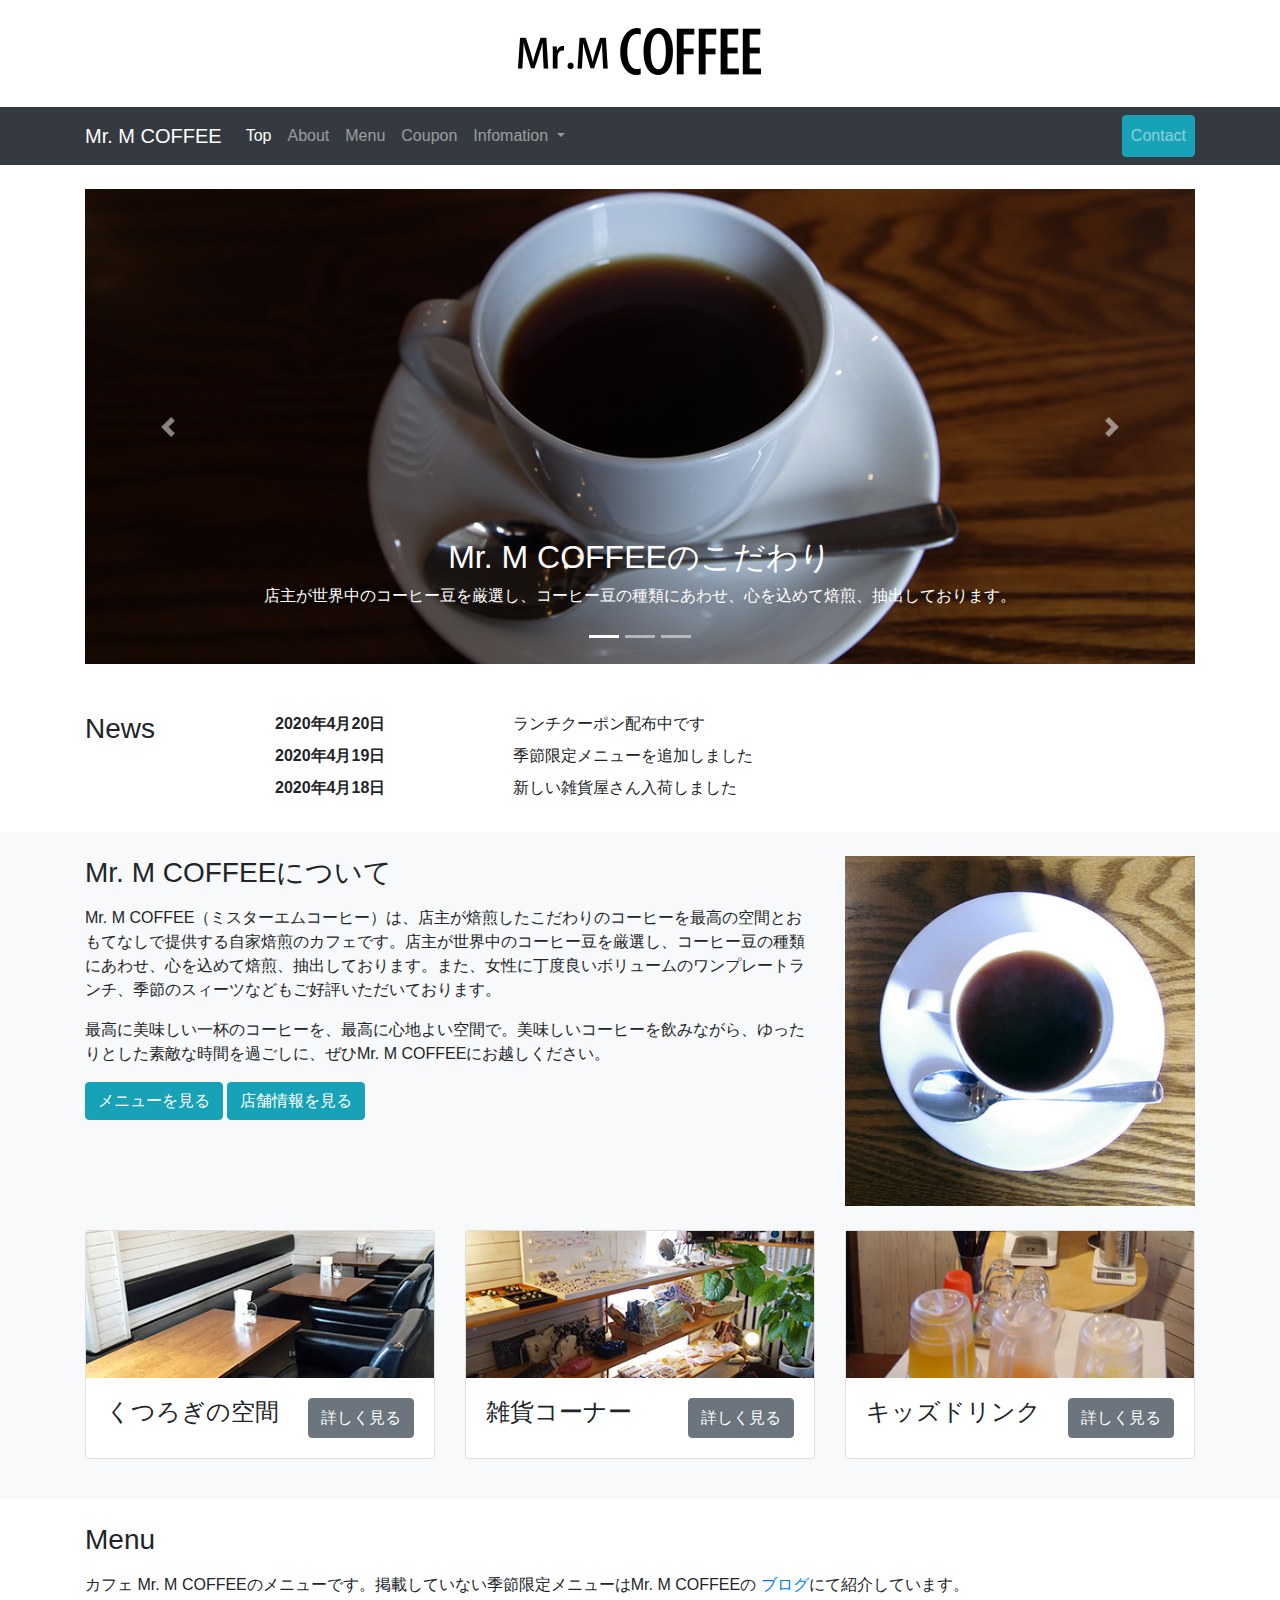
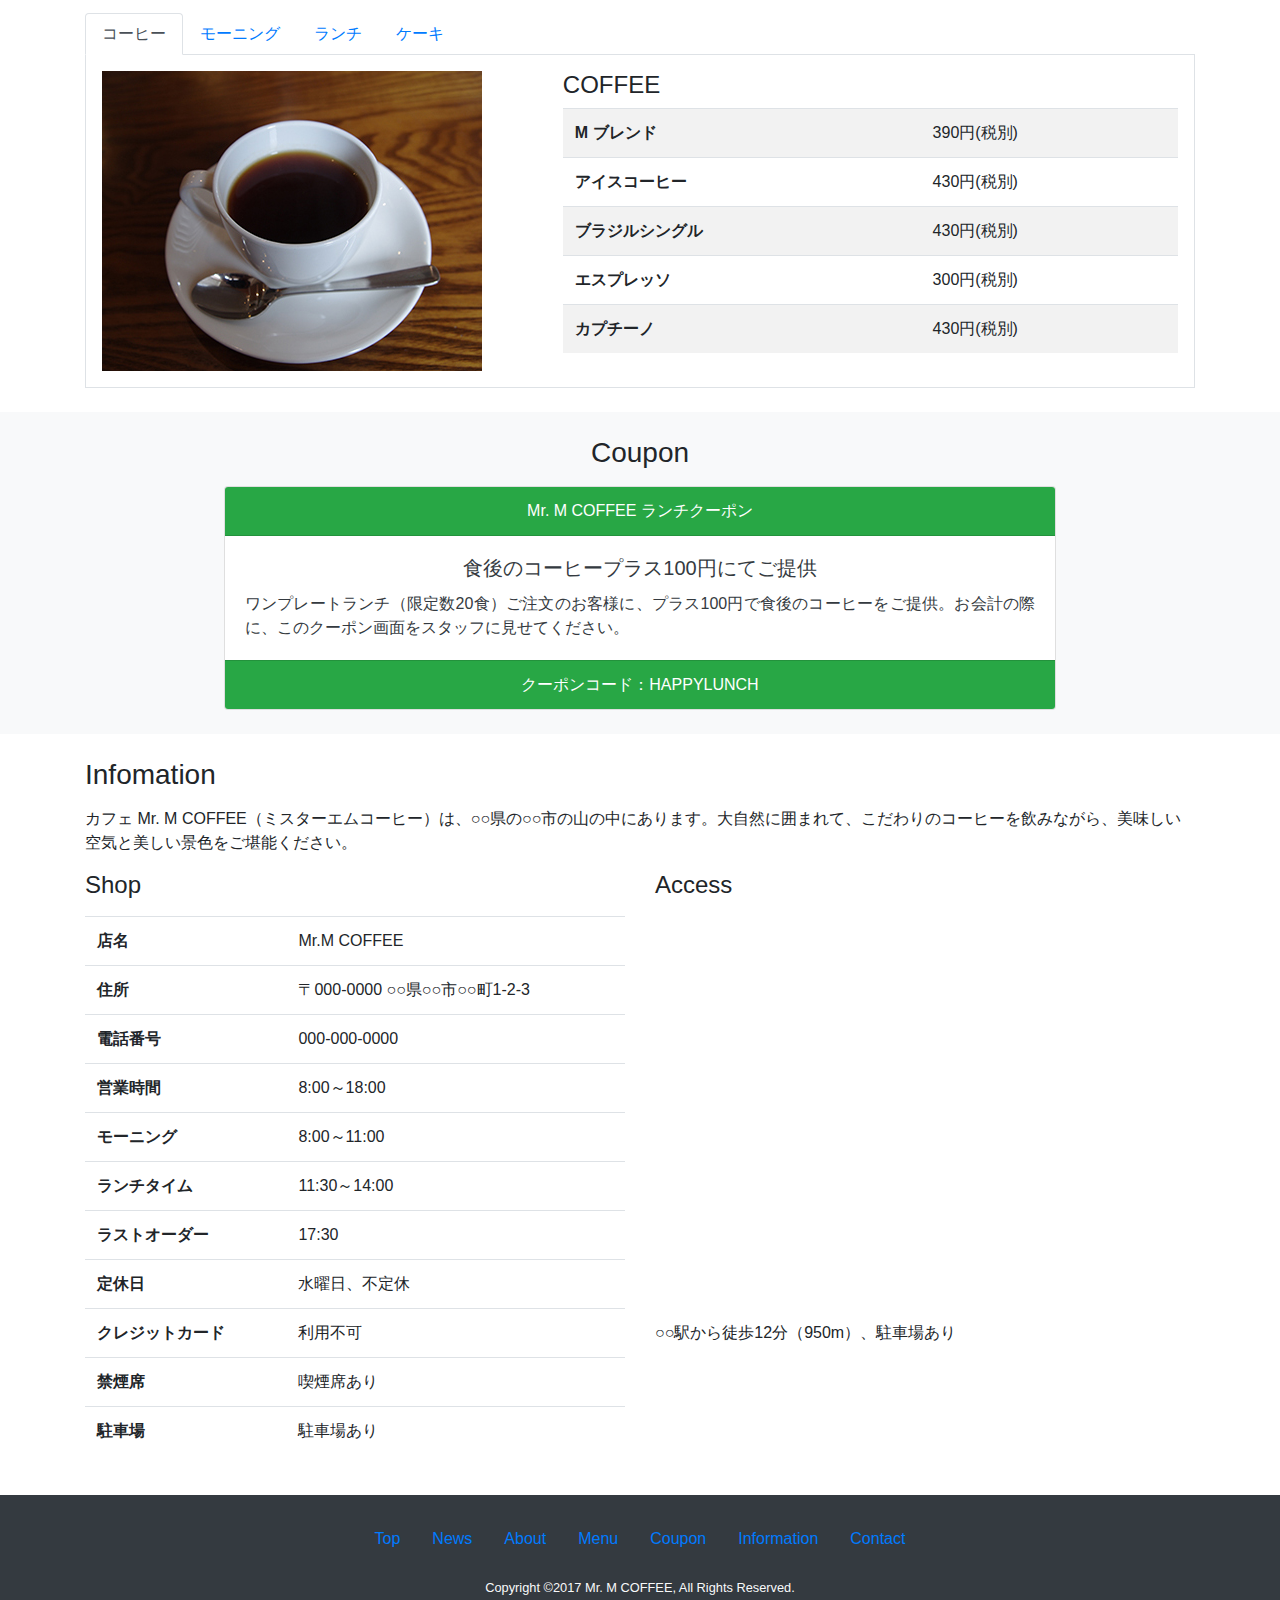
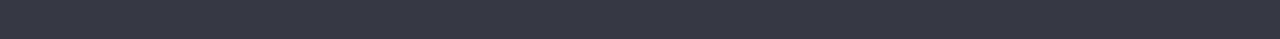
<file: index.html>
<!DOCTYPE html>
<html lang="ja">
  <head>
    <meta charset="UTF-8" />
    <meta
      name="viewport"
      content="width=device-width, initial-scale=1.0, shrink-to-fit=no"
    />
    <link rel="stylesheet" href="/css/bootstrap.min.css" />
    <link rel="stylesheet" href="/css/custom.css" />
    <title>カフェ Mr. M COFFEE（ミスターエムコーヒー）</title>
  </head>
  <body>
    <!-- ===== ヘッダー ===== -->
    <header class="py-4">
      <div class="container text-center">
        <h1>
          <a href="/index.html">
            <img src="/images/logo.png" alt="カフェ Mr. M COFFEE" />
          </a>
        </h1>
      </div>
    </header>
    <!-- ===== / ヘッダー ===== -->

    <!-- ===== ナビゲーションバー ====== -->
    <nav class="navbar navbar-expand-md navbar-dark bg-dark sticky-top">
      <!-- ===== サブコンポーネント ===== -->
      <div class="container">
        <a class="navbar-brand" href="/index.html">Mr. M COFFEE</a>
        <button
          class="navbar-toggler"
          type="button"
          data-toggle="collapse"
          data-target="#navbar-content"
          aria-controls="navbar-content"
          aria-expanded="false"
          aria-label="Toggle navigation"
        >
          <span class="navbar-toggler-icon"></span>
        </button>

        <div class="collapse navbar-collapse" id="navbar-content">
          <ul class="navbar-nav mr-auto">
            <li class="nav-item active">
              <a class="nav-link" href="#">
                Top <span class="sr-only">(current)</span>
              </a>
            </li>

            <li class="nav-item">
              <a class="nav-link" href="#about">About</a>
            </li>

            <li>
              <a class="nav-link" href="#menu">Menu</a>
            </li>

            <li>
              <a class="nav-link" href="#coupon">Coupon</a>
            </li>

            <!-- ===== ドロップダウン ===== -->
            <li class="nav-item dropdown">
              <a
                class="nav-link dropdown-toggle"
                href="#"
                id="navbarDropdown"
                role="button"
                data-toggle="dropdown"
                aria-haspopup="true"
                aria-expanded="false"
              >
                Infomation
              </a>
              <div class="dropdown-menu" aria-labelledby="navbarDropdown">
                <a class="dropdown-item" href="#shop">Shop</a>
                <a class="dropdown-item" href="#access">Access</a>
              </div>
            </li>
            <!-- ===== / ドロップダウン ===== -->
          </ul>

          <ul class="navbar-nav">
            <li class="nav-item">
              <a href="/contact.html" class="nav-link btn btn-info">Contact</a>
            </li>
          </ul>
        </div>
      </div>
      <!-- ===== / サブコンポーネント ===== -->
    </nav>
    <!-- ===== / ナビゲーションバー ====== -->

    <!-- ===== メイン ====== -->
    <main>
      <!-- ====== メインビジュアル ====== -->
      <div class="py-4">
        <div class="container">
          <!-- ===== カルーセル外枠 ===== -->
          <div id="main_visual" class="carousel slide" data-ride="carousel">
            <ol class="carousel-indicators">
              <li
                data-target="#main_visual"
                data-slide-to="0"
                class="active"
              ></li>
              <li data-target="#main_visual" data-slide-to="1"></li>
              <li data-target="#main_visual" data-slide-to="2"></li>
            </ol>
            <div class="carousel-inner">
              <div class="carousel-inner">
                <div class="carousel-item active">
                  <img
                    class="img-fluid"
                    src="/images/slide_01.jpg"
                    alt="コーヒー写真"
                  />
                  <div class="carousel-caption d-none d-md-block">
                    <h2>Mr. M COFFEEのこだわり</h2>
                    <p>
                      店主が世界中のコーヒー豆を厳選し、コーヒー豆の種類にあわせ、心を込めて焙煎、抽出しております。
                    </p>
                  </div>
                </div>
                <div class="carousel-item">
                  <img
                    class="img-fluid"
                    src="/images/slide_02.jpg"
                    alt="ランチ写真"
                  />
                  <div class="carousel-caption d-none d-md-block">
                    <h2>Mr. M COFFEEのメニュー</h2>
                    <p>
                      コーヒーはもちろん、モーニングやワンプレートランチ、季節のスイーツなどもご好評いただいております
                    </p>
                  </div>
                </div>
                <div class="carousel-item">
                  <img
                    class="img-fluid"
                    src="/images/slide_03.jpg"
                    alt="店内写真"
                  />
                  <div class="carousel-caption d-none d-md-block">
                    <h2>Mr. M COFFEEの空間</h2>
                    <p>
                      座り心地の良いソファと丁度良い高さのテーブル。くつろぎ空間を満喫してください。
                    </p>
                  </div>
                </div>
              </div>
              <!-- ===== コントローラ ===== -->
              <a
                class="carousel-control-prev"
                href="#main_visual"
                role="button"
                data-slide="prev"
              >
                <span
                  class="carousel-control-prev-icon"
                  aria-hidden="true"
                ></span>
                <span class="sr-only">前に戻る</span>
              </a>
              <a
                class="carousel-control-next"
                href="#main_visual"
                role="button"
                data-slide="next"
              >
                <span
                  class="carousel-control-next-icon"
                  aria-hidden="true"
                ></span>
                <span class="sr-only">次に進む</span>
              </a>
              <!-- ===== / コントローラ ===== -->
            </div>
          </div>
          <!-- ===== / カルーセル外枠 ===== -->
        </div>
      </div>
      <!-- ====== / メインビジュアル ====== -->

      <!-- ====== コンテンツ01 ====== -->
      <div class="py-4">
        <section id="news">
          <div class="container">
            <div class="row">
              <!-- ===== 左側カラム（画面幅md以上） ====== -->
              <div class="col-md-2">
                <h3>News</h3>
              </div>
              <!-- ===== 右側カラム（画面幅md以上） ====== -->
              <div class="col-md-10">
                <div class="row">
                  <dt class="col-md-3">2020年4月20日</dt>
                  <dd class="col-md-9">ランチクーポン配布中です</dd>
                  <dt class="col-md-3">2020年4月19日</dt>
                  <dd class="col-md-9">季節限定メニューを追加しました</dd>
                  <dt class="col-md-3">2020年4月18日</dt>
                  <dd class="col-md-9">新しい雑貨屋さん入荷しました</dd>
                </div>
              </div>
            </div>
          </div>
        </section>
      </div>
      <!-- ====== / コンテンツ01 ====== -->

      <!-- ====== コンテンツ02 ====== -->
      <div class="py-4 bg-light">
        <section id="about">
          <div class="container">
            <div class="row mb-4">
              <div class="col-md-8 mb-3">
                <h3 class="mb-3">Mr. M COFFEEについて</h3>
                <p>
                  Mr. M
                  COFFEE（ミスターエムコーヒー）は、店主が焙煎したこだわりのコーヒーを最高の空間とおもてなしで提供する自家焙煎のカフェです。店主が世界中のコーヒー豆を厳選し、コーヒー豆の種類にあわせ、心を込めて焙煎、抽出しております。また、女性に丁度良いボリュームのワンプレートランチ、季節のスィーツなどもご好評いただいております。
                </p>
                <p>
                  最高に美味しい一杯のコーヒーを、最高に心地よい空間で。美味しいコーヒーを飲みながら、ゆったりとした素敵な時間を過ごしに、ぜひMr.
                  M COFFEEにお越しください。
                </p>
                <a href="#menu" class="btn btn-info">メニューを見る</a>
                <a href="#shop" class="btn btn-info">店舗情報を見る</a>
              </div>
              <div class="col-md-4">
                <img
                  src="/images/about01.jpg"
                  alt="店主が焙煎したこだわりのコーヒー"
                  class="img-fluid"
                />
              </div>
            </div>
            <div class="row">
              <div class="col-md-4">
                <div class="card mb-3">
                  <img
                    src="/images/about02-thumb.jpg"
                    alt="イメージ2"
                    class="img-fluid"
                  />
                  <div class="card-body d-flex justify-content-between">
                    <h4 class="card-title">くつろぎの空間</h4>
                    <button
                      type="button"
                      class="btn btn-secondary"
                      data-toggle="modal"
                      data-target="#modal01"
                    >
                      詳しく見る
                    </button>
                  </div>
                </div>
              </div>
              <div class="col-md-4">
                <div class="card mb-3">
                  <img
                    src="/images/about03-thumb.jpg"
                    alt="イメージ3"
                    class="img-fluid"
                  />
                  <div class="card-body d-flex justify-content-between">
                    <h4 class="card-title">雑貨コーナー</h4>
                    <button
                      type="button"
                      class="btn btn-secondary"
                      data-toggle="modal"
                      data-target="#modal02"
                    >
                      詳しく見る
                    </button>
                  </div>
                </div>
              </div>
              <div class="col-md-4">
                <div class="card mb-3">
                  <img
                    src="/images/about04-thumb.jpg"
                    alt="イメージ4"
                    class="img-fluid"
                  />
                  <div class="card-body d-flex justify-content-between">
                    <h4 class="card-title">キッズドリンク</h4>
                    <button
                      type="button"
                      class="btn btn-secondary"
                      data-toggle="modal"
                      data-target="#modal03"
                    >
                      詳しく見る
                    </button>
                  </div>
                </div>
              </div>
            </div>

            <!-- ===== モーダル01 ===== -->
            <div
              class="modal fade"
              id="modal01"
              tabindex="-1"
              role="dialog"
              aria-labelledby="modal01-label"
              aria-hidden="true"
            >
              <div class="modal-dialog modal-dialog-centerd" role="document">
                <div class="modal-content">
                  <div class="modal-header">
                    <h5 class="modal-title" id="modal01-label">
                      くつろぎの空間
                    </h5>
                    <button
                      type="button"
                      class="close"
                      data-dismiss="modal"
                      aria-label="Close"
                    >
                      <span aria-hidden="true">&times;</span>
                    </button>
                  </div>
                  <div class="modal-body">
                    <p class="text-center">
                      <img
                        src="/images/about02.jpg"
                        alt="モーダル2"
                        class="img-fluid"
                      />
                    </p>
                    <p>
                      店主がこだわった家具たちです。座り心地の良いソファと丁度良い高さのテーブル。くつろぎの空間を満喫してください。
                    </p>
                  </div>
                  <div class="modal-footer">
                    <button
                      type="button"
                      class="btn btn-secondary"
                      data-dismiss="modal"
                    >
                      Close
                    </button>
                  </div>
                </div>
              </div>
            </div>
            <!-- ===== / モーダル01 ===== -->

            <!-- ===== モーダル02 =====  -->
            <div
              class="modal fade"
              id="modal02"
              tabindex="-1"
              role="dialog"
              aria-labelledby="modal01-label"
              aria-hidden="true"
            >
              <div class="modal-dialog modal-dialog-centerd" role="document">
                <div class="modal-content">
                  <div class="modal-header">
                    <h5 class="modal-title" id="modal02-label">
                      雑貨コーナー
                    </h5>
                    <button
                      type="button"
                      class="close"
                      data-dismiss="modal"
                      aria-label="Close"
                    >
                      <span aria-hidden="true">&times;</span>
                    </button>
                  </div>
                  <div class="modal-body">
                    <p class="text-center">
                      <img
                        src="/images/about02.jpg"
                        alt="モーダル2"
                        class="img-fluid"
                      />
                    </p>
                    <p>
                      店内には作家さんの手作り雑貨を展示、販売しております。委託販売をご希望の作家さんは
                      お問合せフォームより お問合せください。
                    </p>
                  </div>
                  <div class="modal-footer">
                    <button
                      type="button"
                      class="btn btn-secondary"
                      data-dismiss="modal"
                    >
                      Close
                    </button>
                  </div>
                </div>
              </div>
            </div>
            <!-- ===== / モーダル02 =====  -->

            <!-- ===== モーダル03 =====  -->
            <div
              class="modal fade"
              id="modal03"
              tabindex="-1"
              role="dialog"
              aria-labelledby="modal01-label"
              aria-hidden="true"
            >
              <div class="modal-dialog modal-dialog-centerd" role="document">
                <div class="modal-content">
                  <div class="modal-header">
                    <h5 class="modal-title" id="modal03-label">
                      キッズドリンク
                    </h5>
                    <button
                      type="button"
                      class="close"
                      data-dismiss="modal"
                      aria-label="Close"
                    >
                      <span aria-hidden="true">&times;</span>
                    </button>
                  </div>
                  <div class="modal-body">
                    <p class="text-center">
                      <img
                        src="/images/about03.jpg"
                        alt="モーダル3"
                        class="img-fluid"
                      />
                    </p>
                    <p>
                      オレンジやアップル、好きなジュースを選んで自分でグラスに注ぐ、子どもたちに大人気のキッズドリンクコーナーです。
                    </p>
                  </div>
                  <div class="modal-footer">
                    <button
                      type="button"
                      class="btn btn-secondary"
                      data-dismiss="modal"
                    >
                      Close
                    </button>
                  </div>
                </div>
              </div>
            </div>
            <!-- ===== / モーダル03 =====  -->
          </div>
        </section>
      </div>
      <!-- ====== / コンテンツ02 ====== -->

      <!-- ====== コンテンツ03 ====== -->
      <div class="py-4">
        <section id="menu">
          <div class="container">
            <h3 class="mb-3">
              Menu
            </h3>
            <p>
              カフェ Mr. M
              COFFEEのメニューです。掲載していない季節限定メニューはMr. M
              COFFEEの
              <a href="#">ブログ</a>にて紹介しています。
            </p>
            <!-- ===== タブ型ナビゲーション ===== -->
            <div class="nav nav-tabs" id="tab-menus" role="tablist">
              <!-- ===== タブ01 ===== -->
              <a
                class="nav-item nav-link active"
                id="tab-menu01"
                data-toggle="tab"
                href="#panel-menu01"
                role="tab"
                aria-controls="panel-menu01"
                aria-selected="true"
              >
                コーヒー
              </a>
              <!-- ===== タブ02 ===== -->
              <a
                class="nav-item nav-link"
                id="tab-menu02"
                data-toggle="tab"
                href="#panel-menu02"
                role="tab"
                aria-controls="panel-menu02"
                aria-selected="false"
              >
                モーニング
              </a>
              <!-- ===== タブ03 ===== -->
              <a
                class="nav-item nav-link"
                id="tab-menu03"
                data-toggle="tab"
                href="#panel-menu03"
                role="tab"
                aria-controls="panel-menu03"
                aria-selected="false"
              >
                ランチ
              </a>
              <!-- ===== タブ04 ===== -->
              <a
                class="nav-item nav-link"
                id="tab-menu04"
                data-toggle="tab"
                href="#panel-menu04"
                role="tab"
                aria-controls="panel-menu04"
                aria-selected="false"
              >
                ケーキ
              </a>
            </div>
            <!-- ===== / タブ型ナビゲーション ===== -->

            <!-- ===== タブパネル ===== -->
            <div class="tab-content" id="panel-menus">
              <!-- ===== パネル01 ===== -->
              <div
                class="tab-pane fade show active border border-top-0"
                id="panel-menu01"
                role="tabpanel"
                aria-labelledby="tab-menu01"
              >
                <div class="row p-3">
                  <div class="col-md-7 order-md-2">
                    <h4>COFFEE</h4>
                    <table class="table table-striped">
                      <tbody>
                        <tr>
                          <th>M ブレンド</th>
                          <td>390円(税別)</td>
                        </tr>
                        <tr>
                          <th>アイスコーヒー</th>
                          <td>430円(税別)</td>
                        </tr>
                        <tr>
                          <th>ブラジルシングル</th>
                          <td>430円(税別)</td>
                        </tr>
                        <tr>
                          <th>エスプレッソ</th>
                          <td>300円(税別)</td>
                        </tr>
                        <tr>
                          <th>カプチーノ</th>
                          <td>430円(税別)</td>
                        </tr>
                      </tbody>
                    </table>
                  </div>
                  <div class="col-md-5">
                    <img
                      src="/images/coffee.jpg"
                      alt="コーヒー"
                      class="img-fluid"
                    />
                  </div>
                </div>
              </div>
              <!-- ===== /パネル01 ===== -->

              <!-- ===== パネル02 ===== -->
              <div
                class="tab-pane fade border border-top-0"
                id="panel-menu02"
                role="tabpanel"
                aria-labelledby="tab-menu02"
              >
                <div class="row p-3">
                  <div class="col-md-7 order-md-2">
                    <h4>MORNING</h4>
                    <table class="table table-striped">
                      <tbody>
                        <tr>
                          <th>トーストセット</th>
                          <td>450円(税別)</td>
                        </tr>
                        <tr>
                          <th>トーストゆで卵セット</th>
                          <td>500円(税別)</td>
                        </tr>
                        <tr>
                          <th>フレンチトーストセット</th>
                          <td>600円(税別)</td>
                        </tr>
                        <tr>
                          <th>野菜たっぷりスープセット</th>
                          <td>650円(税別)</td>
                        </tr>
                      </tbody>
                    </table>
                  </div>
                  <div class="col-md-5">
                    <img
                      src="/images/morning.jpg"
                      alt="モーニング"
                      class="img-fluid"
                    />
                  </div>
                </div>
              </div>
              <!-- ===== / パネル02 ===== -->

              <!-- ===== パネル03 ===== -->
              <div
                class="tab-pane fade border border-top-0"
                id="panel-menu03"
                role="tabpanel"
                aria-labelledby="tab-menu03"
              >
                <div class="row p-3">
                  <div class="col-md-7 order-md-2">
                    <h4>LUNCH</h4>
                    <table class="table table-striped">
                      <tbody>
                        <tr>
                          <th>ワンプレートランチ</th>
                          <td>1000円(税別)</td>
                        </tr>
                        <tr>
                          <th>Mixサンド</th>
                          <td>650円(税別)</td>
                        </tr>
                        <tr>
                          <th>ハンバーグサンド</th>
                          <td>750円(税別)</td>
                        </tr>
                        <tr>
                          <th>野菜たっぷりスープ</th>
                          <td>650円(税別)</td>
                        </tr>
                      </tbody>
                    </table>
                  </div>
                  <div class="col-md-5">
                    <img
                      src="/images/lunch.jpg"
                      alt="ランチ"
                      class="img-fluid"
                    />
                  </div>
                </div>
              </div>
              <!-- ===== / パネル03 ===== -->

              <!-- ===== パネル04 ===== -->
              <div
                class="tab-pane fade border border-top-0"
                id="panel-menu04"
                role="tabpanel"
                aria-labelledby="tab-menu04"
              >
                <div class="row p-3">
                  <div class="col-md-7 order-md-2">
                    <h4>CAKE</h4>
                    <table class="table table-striped">
                      <tbody>
                        <tr>
                          <th>シフォンケーキ</th>
                          <td>400円(税別)</td>
                        </tr>
                        <tr>
                          <th>チーズケーキ</th>
                          <td>350円(税別)</td>
                        </tr>
                        <tr>
                          <th>本日のケーキ</th>
                          <td>400円(税別)</td>
                        </tr>
                        <tr>
                          <th>季節のパウンドケーキ</th>
                          <td>400円(税別)</td>
                        </tr>
                      </tbody>
                    </table>
                  </div>
                  <div class="col-md-5">
                    <img
                      src="/images/cake.jpg"
                      alt="ケーキ"
                      class="img-fluid"
                    />
                  </div>
                </div>
              </div>
              <!-- ===== / パネル04 ===== -->
            </div>
            <!-- ===== / タブパネル ===== -->
          </div>
        </section>
      </div>
      <!-- ====== / コンテンツ03 ====== -->

      <!-- ====== コンテンツ04 ====== -->
      <div class="py-4 bg-light">
        <section id="coupon">
          <div class="container">
            <h3 class="text-center mb-3">
              Coupon
            </h3>
            <!-- ===== カード ===== -->
            <div class="card text-center text-dark w-75 mx-auto">
              <div class="card-header bg-success text-white">
                Mr. M COFFEE ランチクーポン
              </div>
              <div class="card-body">
                <h5 class="card-title">
                  食後のコーヒープラス100円にてご提供
                </h5>
                <p class="card-text text-justify">
                  ワンプレートランチ（限定数20食）ご注文のお客様に、プラス100円で食後のコーヒーをご提供。お会計の際に、このクーポン画面をスタッフに見せてください。
                </p>
              </div>
              <div class="card-footer bg-success text-white">
                クーポンコード：HAPPYLUNCH
              </div>
            </div>
            <!-- ===== / カード ===== -->
          </div>
        </section>
      </div>
      <!-- ====== / コンテンツ04 ====== -->

      <!-- ====== コンテンツ05 ====== -->
      <div class="py-4">
        <section id="infomation">
          <div class="container">
            <h3 class="mb-3">
              Infomation
            </h3>
            <p>
              カフェ Mr. M
              COFFEE（ミスターエムコーヒー）は、○○県の○○市の山の中にあります。大自然に囲まれて、こだわりのコーヒーを飲みながら、美味しい空気と美しい景色をご堪能ください。
            </p>
            <div class="row">
              <!-- ===== 左側セッション ===== -->
              <div class="col-md-6">
                <section id="shop">
                  <h4 class="mb-3">Shop</h4>
                  <!-- ==== 店舗情報の表が入ります。 -->
                  <table class="table table-hover">
                    <tbody>
                      <tr>
                        <th>店名</th>
                        <td>Mr.M COFFEE</td>
                      </tr>
                      <tr>
                        <th>住所</th>
                        <td>〒000-0000 ○○県○○市○○町1-2-3</td>
                      </tr>
                      <tr>
                        <th>電話番号</th>
                        <td>000-000-0000</td>
                      </tr>
                      <tr>
                        <th>営業時間</th>
                        <td>8:00～18:00</td>
                      </tr>
                      <tr>
                        <th>モーニング</th>
                        <td>8:00～11:00</td>
                      </tr>
                      <tr>
                        <th>ランチタイム</th>
                        <td>11:30～14:00</td>
                      </tr>
                      <tr>
                        <th>ラストオーダー</th>
                        <td>17:30</td>
                      </tr>
                      <tr>
                        <th>定休日</th>
                        <td>水曜日、不定休</td>
                      </tr>
                      <tr>
                        <th>クレジットカード</th>
                        <td>利用不可</td>
                      </tr>
                      <tr>
                        <th>禁煙席</th>
                        <td>喫煙席あり</td>
                      </tr>
                      <tr>
                        <th>駐車場</th>
                        <td>駐車場あり</td>
                      </tr>
                    </tbody>
                  </table>
                  <!-- ==== 店舗情報の表が入ります。 -->
                </section>
              </div>
              <!-- ===== / 左側セッション ===== -->
              <!-- ===== 右側セッション ===== -->
              <div class="col-md-6">
                <section id="access">
                  <h4 class="mb-3">
                    Access
                  </h4>
                  <!-- ===== アクセスマップ ===== -->
                  <div class="embed-responsive embed-responsive-4by3">
                    <iframe
                      src="https://www.google.com/maps/embed?pb=!1m18!1m12!1m3!1d3366.2531662629203!2d139.735693019964!3d35.69333093788853!2m3!1f0!2f0!3f0!3m2!1i1024!2i768!4f13.1!3m3!1m2!1s0x60188c5e412329bb%3A0x7db38e6732953dc!2z44CSMTYyLTA4NDYg5p2x5Lqs6YO95paw5a6_5Yy65biC6LC35bem5YaF55S677yS77yR4oiS77yR77yT!5e0!3m2!1sja!2sjp!4v1587442858788!5m2!1sja!2sjp"
                      width="800"
                      height="600"
                      frameborder="0"
                      style="border: 0;"
                      allowfullscreen=""
                      aria-hidden="false"
                      tabindex="0"
                    ></iframe>
                  </div>
                  <!-- ===== / アクセスマップ ===== -->
                  <p>○○駅から徒歩12分（950m）、駐車場あり</p>
                </section>
              </div>
              <!-- ===== / 右側セッション ===== -->
            </div>
          </div>
        </section>
      </div>
      <!-- ====== / コンテンツ05 ====== -->
    </main>
    <!-- ===== / メイン ====== -->

    <!-- ===== フッター ====== -->
    <footer class="py-4 bg-dark text-light">
      <div class="container text-center">
        <ul class="nav justify-content-center mb-3">
          <li class="nav-item">
            <a class="nav-link" href="#">Top</a>
          </li>
          <li class="nav-item">
            <a class="nav-link" href="#news">News</a>
          </li>
          <li class="nav-item">
            <a class="nav-link" href="#about">About</a>
          </li>
          <li class="nav-item">
            <a class="nav-link" href="#menu">Menu</a>
          </li>
          <li class="nav-item">
            <a class="nav-link" href="#coupon">Coupon</a>
          </li>
          <li class="nav-item">
            <a class="nav-link" href="#shop">Information</a>
          </li>
          <li class="nav-item">
            <a class="nav-link" href="/contact.html">Contact</a>
          </li>
        </ul>
        <p>
          <small>Copyright &copy;2017 Mr. M COFFEE, All Rights Reserved.</small>
        </p>
      </div>
    </footer>
    <!-- ===== / フッター ====== -->

    <script src="/js/jquery-3.5.0.slim.min.js"></script>
    <script src="/js/bootstrap.bundle.min.js"></script>
  </body>
</html>
</file>
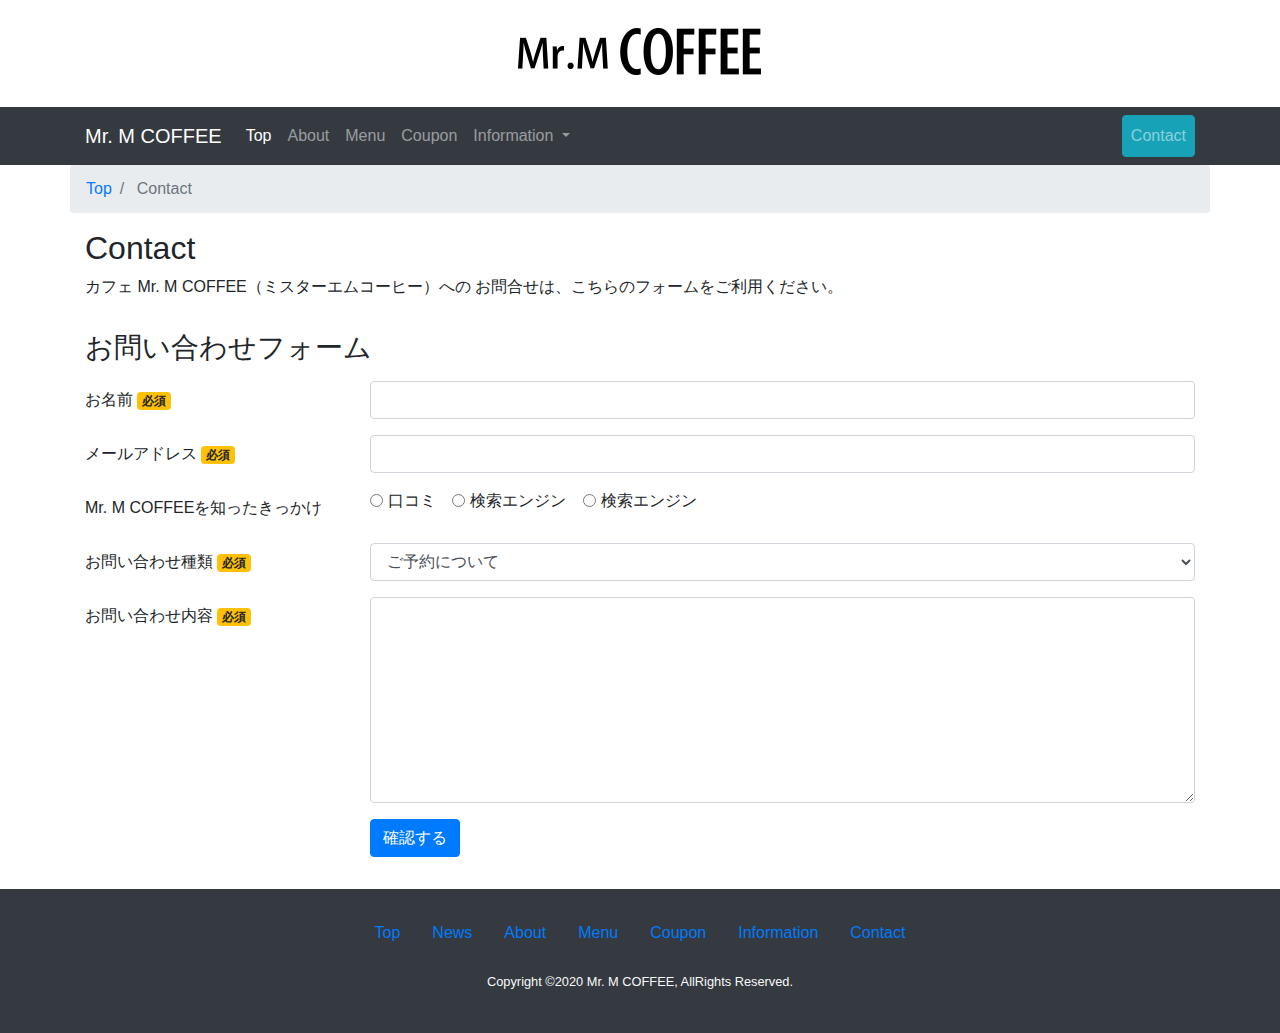
<file: contact.html>
<!DOCTYPE html>
<html lang="ja">
  <head>
    <meta charset="UTF-8" />
    <meta name="viewport" content="width=device-width, initial-scale=1.0" />
    <title>Contact | カフェ Mr. M COFFEE（ミスターエムコーヒー）</title>
    <link rel="stylesheet" href="/css/bootstrap.min.css" />
    <link rel="stylesheet" href="/css/custom.css" />
  </head>
  <body>
    <!-- ===== ヘッダー ===== -->
    <header class="py-4">
      <div class="container text-center">
        <h1>
          <a href="/index.html">
            <img src="/images/logo.png" alt="カフェ Mr. M COFFEE" />
          </a>
        </h1>
      </div>
    </header>
    <!-- ===== / ヘッダー ===== -->
    <!-- ===== ナビゲーションバー ====== -->
    <nav class="navbar navbar-expand-md navbar-dark bg-dark sticky-top">
      <!-- ===== サブコンポーネント ====== -->
      <div class="container">
        <a class="navbar-brand" href="/index.html">Mr. M COFFEE</a>
        <!-- ===== 切り替えボタン ===== -->
        <button
          class="navbar-toggler"
          type="button"
          data-toggle="collapse"
          data-target="#nav-content"
          aria-controls="navbar-content"
          aria-expanded="false"
          aria-label="Toggle navigation"
        >
          <span class="navbar-toggler-icon"></span>
        </button>

        <!-- ===== ナビゲーション ===== -->
        <div class="collapse navbar-collapse" id="navbar-content">
          <ul class="navbar-nav mr-auto">
            <li class="nav-item active">
              <a class="nav-link" href="/index.html">
                Top <span class="sr-only">(current)</span>
              </a>
            </li>
            <li class="nav-item">
              <a class="nav-link" href="/index.html#about">About</a>
            </li>
            <li class="nav-item">
              <a class="nav-link" href="/index.html#menu">Menu</a>
            </li>
            <li class="nav-item">
              <a class="nav-link" href="/index.html#coupon">Coupon</a>
            </li>
            <!-- ===== ドロップダウン ===== -->
            <li class="nav-item dropdown">
              <a
                class="nav-link dropdown-toggle"
                href="#"
                id="navbarDropdown"
                role="button"
                data-toggle="dropdown"
                aria-haspopup="true"
                aria-expanded="false"
                >Information
              </a>
              <div class="dropdown-menu" aria-labelledby="navbarDropdown">
                <a class="dropdown-item" href="/index.html#shop">Shop</a>
                <a class="dropdown-item" href="/index.html#access">Access</a>
              </div>
            </li>
          </ul>
          <!-- ===== 右側メニュー ===== -->
          <ul class="navbar-nav">
            <li class="nav-item">
              <a href="/contact.html" class="nav-link btn btn-info">Contact</a>
            </li>
          </ul>
        </div>
        <!-- ===== / ナビゲーションメニュー ====== -->
      </div>
      <!-- ===== / サブコンポーネント ====== -->
    </nav>
    <!-- ===== / ナビゲーションバー ====== -->

    <!-- ===== パンくずリスト ===== -->
    <nav aria-label="breadcrumb">
      <ol class="breadcrumb container">
        <li class="breadcrumb-item">
          <a href="/index.html">Top</a>
        </li>
        <li class="breadcrumb-item active" aria-current="page">
          Contact
        </li>
      </ol>
    </nav>
    <!-- ===== パンくずリスト ===== -->

    <!-- ===== メイン ===== -->
    <main>
      <div class="container">
        <h2>Contact</h2>
        <p>
          カフェ Mr. M COFFEE（ミスターエムコーヒー）への
          お問合せは、こちらのフォームをご利用ください。
        </p>
      </div>
      <!-- ===== お問い合わせフォーム ===== -->
      <div class="py-3">
        <div class="container">
          <h3 class="mb-3">
            お問い合わせフォーム
          </h3>
          <!-- ===== フォーム ===== -->
          <form action="#">
            <!-- ===== お名前 ===== -->
            <div class="form-group row">
              <label for="name" class="col-md-3 col-form-label">
                お名前 <span class="badge badge-warning">必須</span>
              </label>
              <div class="col-md-9">
                <input type="text" class="form-control" id="name" required />
              </div>
            </div>

            <div class="form-group row">
              <label for="email" class="col-md-3 col-form-label">
                メールアドレス <span class="badge badge-warning">必須</span>
              </label>
              <div class="col-md-9">
                <input type="text" class="form-control" id="email" required />
              </div>
            </div>

            <fieldset class="form-group">
              <div class="row">
                <legend class="col-form-label col-md-3">
                  Mr. M COFFEEを知ったきっかけ
                </legend>
                <div class="col-md-9">
                  <div class="form-check form-check-inline">
                    <input
                      class="form-check-input"
                      type="radio"
                      name="questionnaire"
                      id="radio1"
                      value="answer1"
                    />
                    <label class="form-check-label" for="radio1">
                      口コミ
                    </label>
                  </div>
                  <div class="form-check form-check-inline">
                    <input
                      class="form-check-input"
                      type="radio"
                      name="questionnaire"
                      id="radio2"
                      value="answer2"
                    />
                    <label class="form-check-label" for="radio2">
                      検索エンジン
                    </label>
                  </div>
                  <div class="form-check form-check-inline">
                    <input
                      class="form-check-input"
                      type="radio"
                      name="questionnaire"
                      id="radio3"
                      value="answer3"
                    />
                    <label class="form-check-label" for="radio3">
                      検索エンジン
                    </label>
                  </div>
                </div>
              </div>
            </fieldset>
            <!-- ===== 種類 ===== -->
            <div class="form-group row">
              <label for="category" class="col-md-3 col-form-label">
                お問い合わせ種類 <span class="badge badge-warning">必須</span>
              </label>
              <div class="col-md-9">
                <select class="form-control" name="category" id="category">
                  <option value="category1">ご予約について</option>
                  <option value="category2">委託販売について</option>
                  <option value="category3">その他のお問い合わせ</option>
                </select>
              </div>
            </div>
            <!--  ===== 内容 ===== -->
            <div class="form-group row">
              <label for="message" class="col-md-3 col-form-label">
                お問い合わせ内容 <span class="badge badge-warning">必須</span>
              </label>
              <div class="col-md-9">
                <textarea
                  class="form-control"
                  name="message"
                  id="message"
                  rows="8"
                  name="message"
                ></textarea>
              </div>
            </div>
            <!-- ===== 確認ボタン ===== -->
            <div class="form-group row justify-content-end">
              <div class="col-md-9">
                <button type="submit" class="btn btn-primary">確認する</button>
              </div>
            </div>
          </form>
          <!-- ===== / フォーム ===== -->
        </div>
      </div>
      <!-- ===== / お問い合わせフォーム ===== -->
    </main>
    <!-- ===== / メイン ===== -->

    <!-- ===== フッター ===== -->
    <footer class="py-4 bg-dark text-light">
      <div class="container text-center">
        <ul class="nav justify-content-center mb-3">
          <li class="nav-item">
            <a class="nav-link" href="/index.html">Top</a>
          </li>
          <li class="nav-item">
            <a class="nav-link" href="/index.html#news">News</a>
          </li>
          <li class="nav-item">
            <a class="nav-link" href="/index.html#about">About</a>
          </li>
          <li class="nav-item">
            <a class="nav-link" href="/index.html#menu">Menu</a>
          </li>
          <li class="nav-item">
            <a class="nav-link" href="/index.html#coupon">Coupon</a>
          </li>
          <li class="nav-item">
            <a class="nav-link" href="/index.html#shop">Information</a>
          </li>
          <li class="nav-item">
            <a class="nav-link" href="/contact.html">Contact</a>
          </li>
        </ul>
        <p>
          <small>Copyright &copy;2020 Mr. M COFFEE, AllRights Reserved.</small>
        </p>
      </div>
    </footer>
    <!-- ===== / フッター ===== -->
    <script src="/js/jquery-3.5.0.slim.min.js"></script>
    <script src="/js/bootstrap.bundle.min.js"></script>
  </body>
</html>
</file>
<file: css/custom.css>
@charset "UTF-8";
/* ===== ページ内リンクの設定 ====== */
section {
  margin-top: -60px;
  padding-top: 60px;
}
</file>
